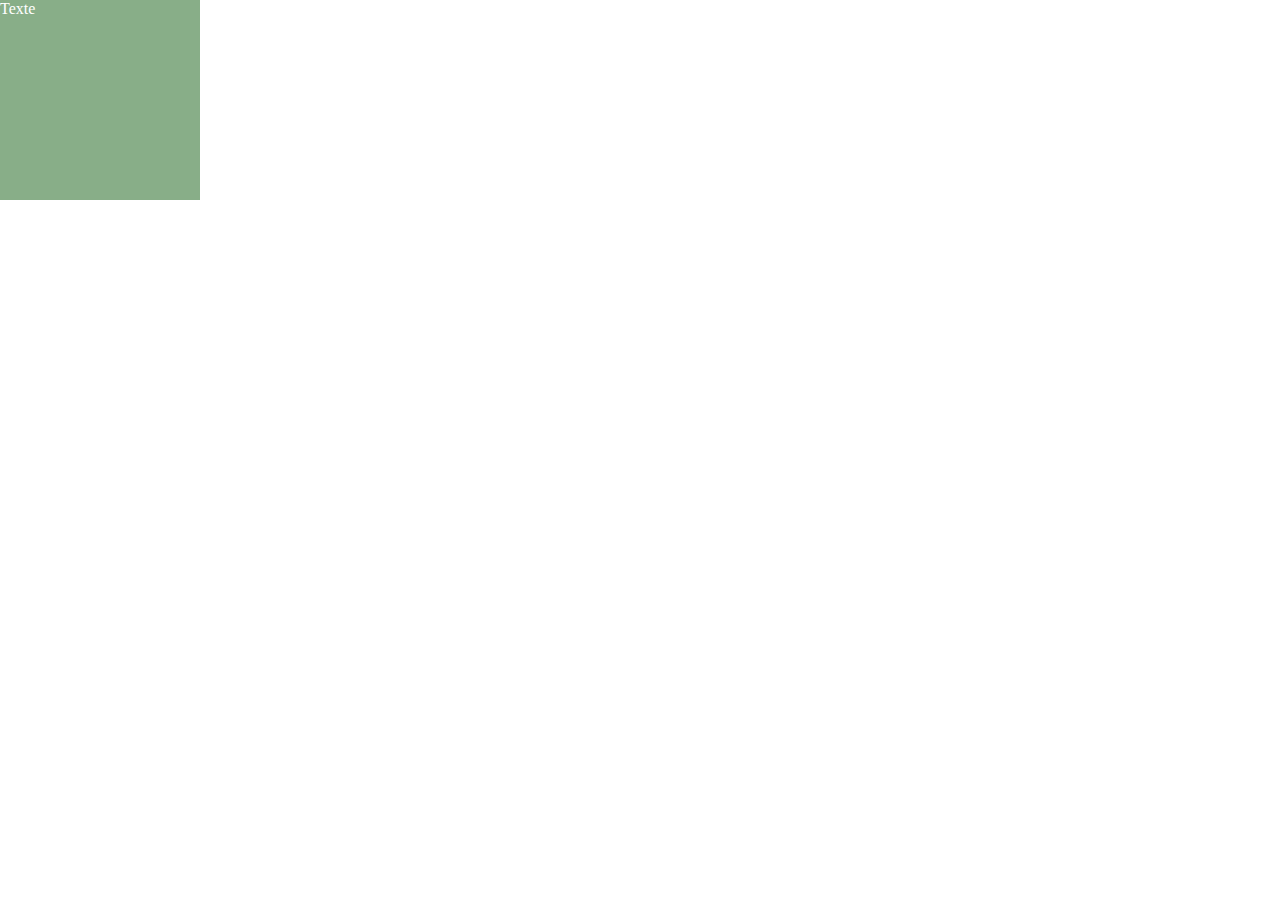
<file: Exo_01/index.html>
<!DOCTYPE html>
<html lang="en">
<head>
    <meta charset="UTF-8">
    <link href="CSS/styles.css" rel="stylesheet" type="text/css"/>
    <meta name="viewport" content="width=device-width, initial-scale=1.0">
    <title>exo_02</title>
</head>
<body>
    <div id="wrapper" class="wrapper">
        <div class="square">
            Texte
        </div>

    </div>
    <script src="JS/main.js"></script>
</body>
</html>
</file>
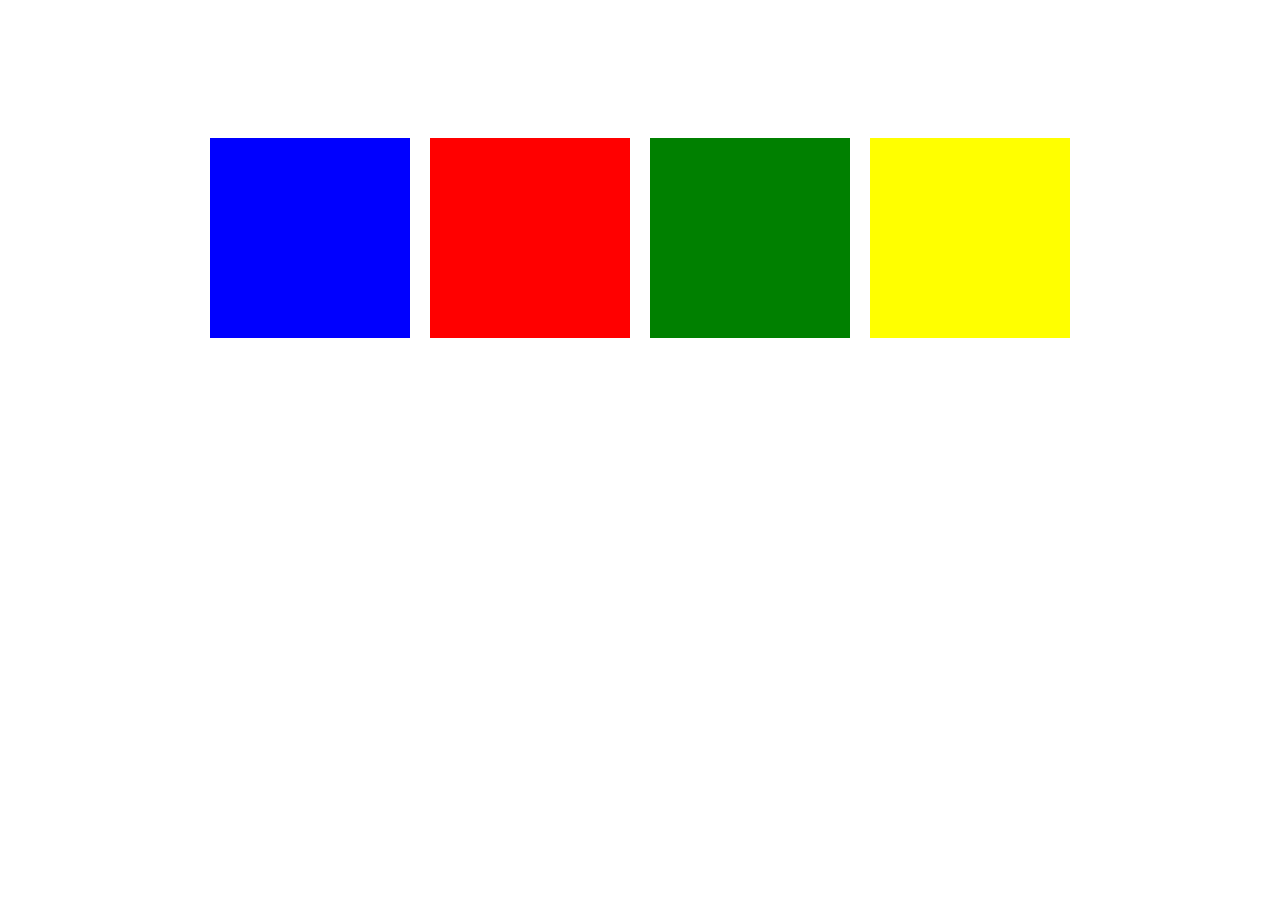
<file: Exo_02/index.html>
<!DOCTYPE html>
<html lang="en">
<head>
    <meta charset="UTF-8">
    <link href="CSS/styles.css" rel="stylesheet" type="text/css"/>
    <meta name="viewport" content="width=device-width, initial-scale=1.0">
    <title>exo_01</title>
</head>
<body>
    <div id="wrapper" class="wrapper">
        <div id="topSquares">
            <div class="square" id="topSquare1"></div>
            <div class="square" id="topSquare2"></div>
            <div class="square" id="topSquare3"></div>
            <div class="square" id="topSquare4"></div>
        </div>
        <div id="bottomSquares">
            <div class="square" id="bottomSquare"><p></p></div>
        </div>
    </div>
    <script src="JS/main.js"></script>
</body>
</html>
</file>
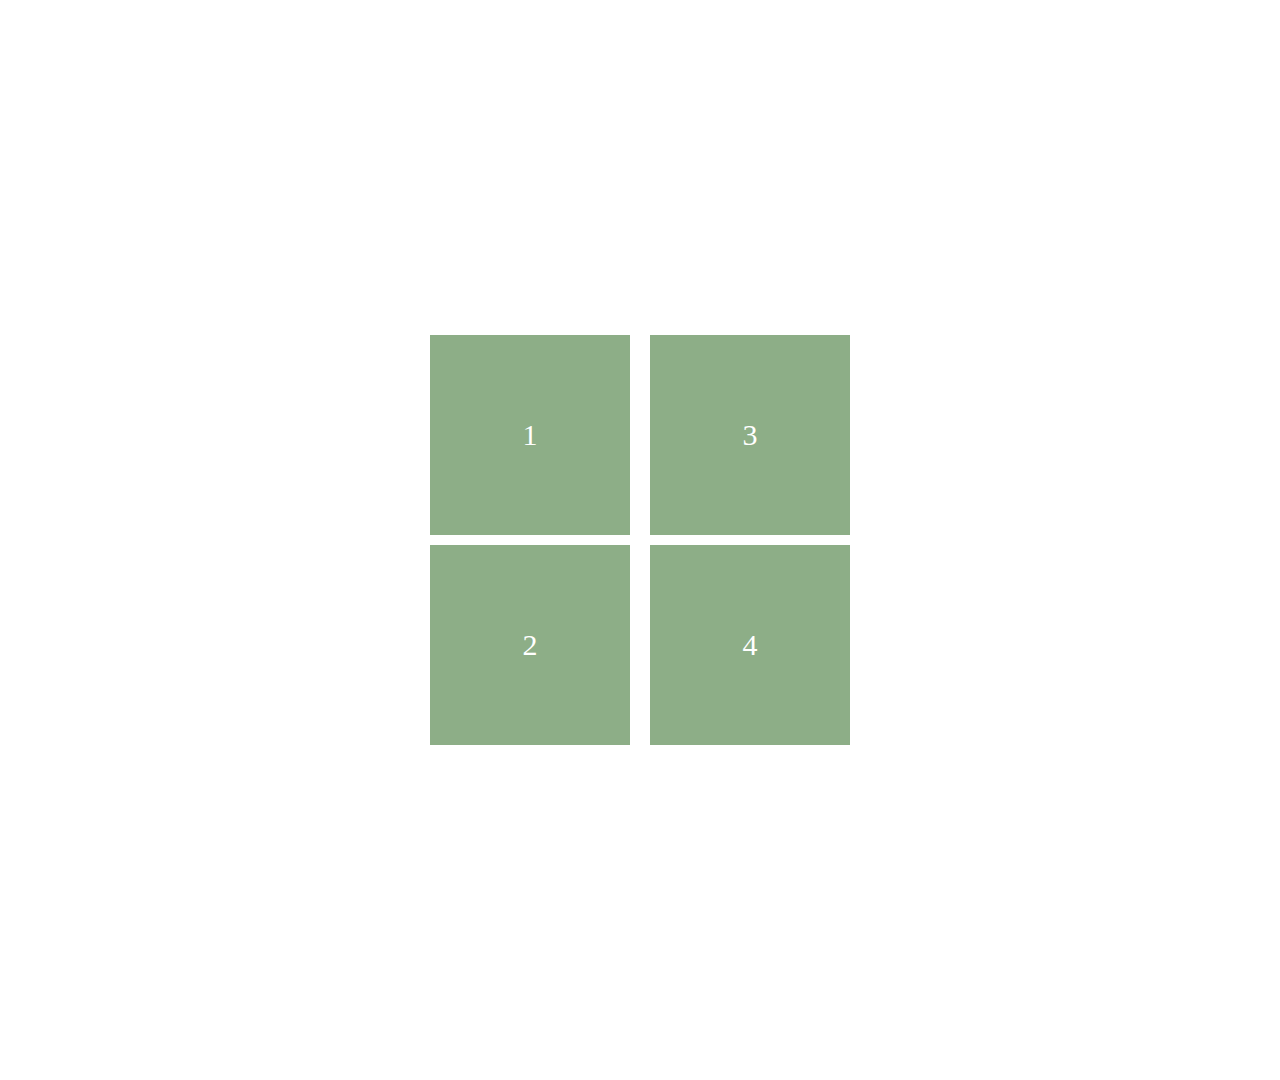
<file: Exo_03/index.html>
<!DOCTYPE html>
<html lang="en">
<head>
    <meta charset="UTF-8">
    <link href="CSS/styles.css" rel="stylesheet" type="text/css"/>
    <meta name="viewport" content="width=device-width, initial-scale=1.0">
    <title>exo_03</title>
</head>
<body>
    <div id="wrapper" class="wrapper">
        <div id="topSquare">
            <div class="square" id="topSquare1">1</div>
            <div class="square" id="topSquare2">2</div>
        </div>
        <div id="bottomSquare">
            <div class="square" id="topSquare3">3</div>
            <div class="square" id="topSquare4">4</div> 
        </div> 
    </div>
    <script src="JS/main.js"></script>
</body>
</html>
</file>
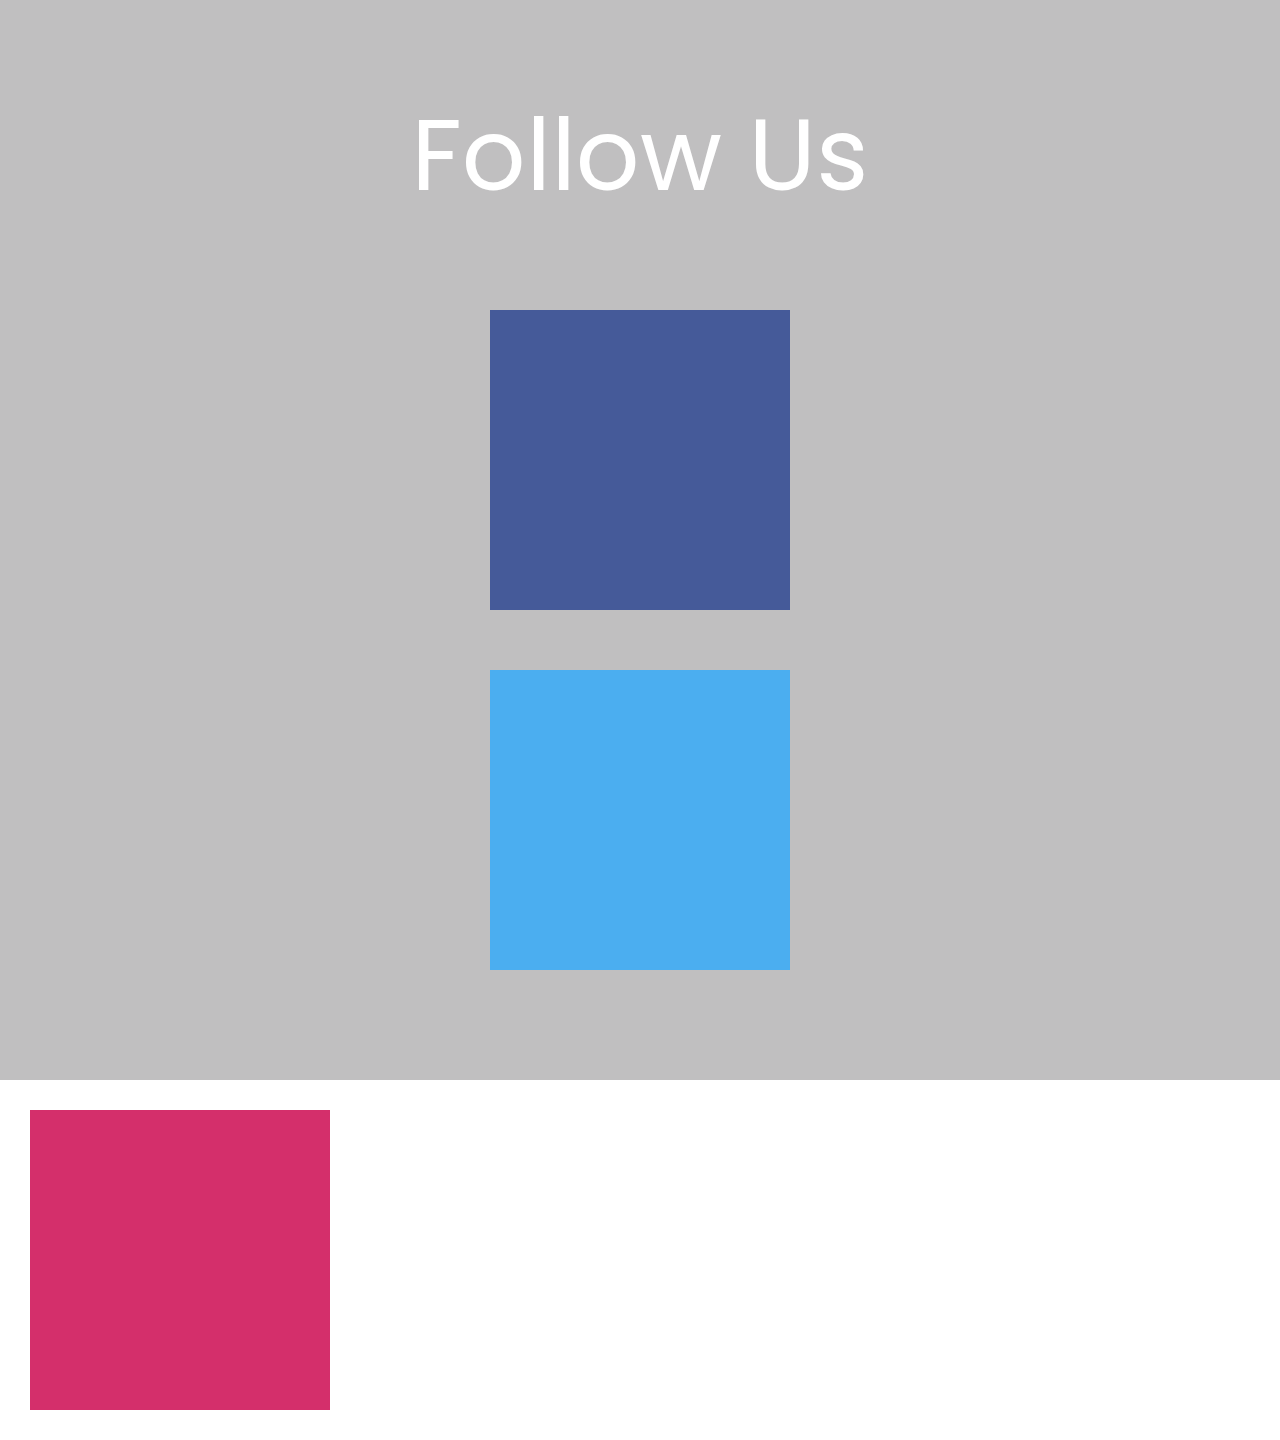
<file: Exo_04/index.html>
<!DOCTYPE html>
<html lang="en">
<head>
    <meta charset="UTF-8">
    <link href="CSS/styles.css" rel="stylesheet" type="text/css"/>
    <link rel="stylesheet" href="https://cdnjs.cloudflare.com/ajax/libs/font-awesome/6.5.1/css/all.min.css" integrity="sha512-DTOQO9RWCH3ppGqcWaEA1BIZOC6xxalwEsw9c2QQeAIftl+Vegovlnee1c9QX4TctnWMn13TZye+giMm8e2LwA==" crossorigin="anonymous" referrerpolicy="no-referrer" />
    <meta name="viewport" content="width=device-width, initial-scale=1.0">
    <title>exo_03</title>
</head>
<body>
    <div id="wrapper" class="wrapper">
        <p>Follow Us</p>
        <div id="squares">
            <div id="backgroundF">
                <div class="square" id="square1"><i class="fa-brands fa-facebook"></i></div>
            </div>
            </div id="backgroundT">
                <div class="square" id="square2"><i class="fa-brands fa-twitter"></i></div>
            </div>
            <div id="backgroundI">
                <div class="square" id="square3"><i class="fa-brands fa-instagram"></i></div>
            </div> 
            
        </div>
    </div>
    <script src="JS/main.js"></script>
</body>
</html>
</file>
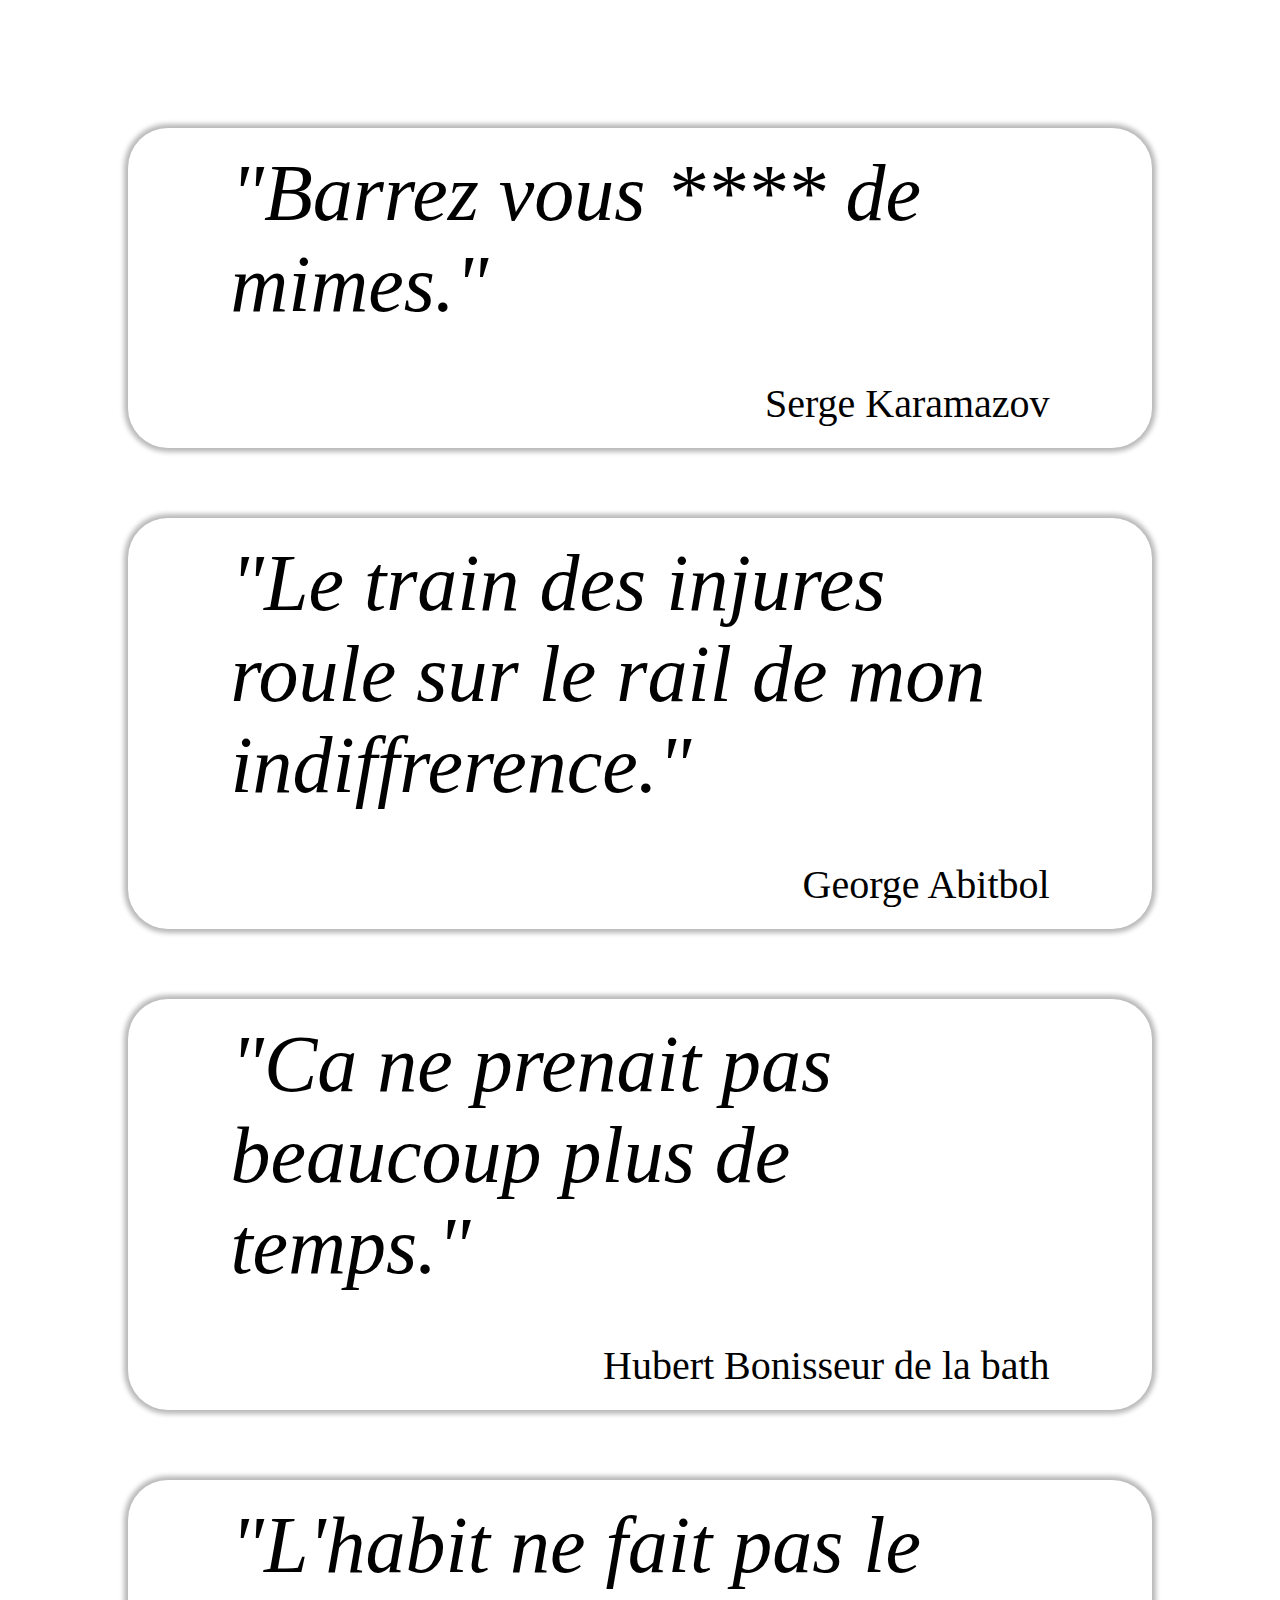
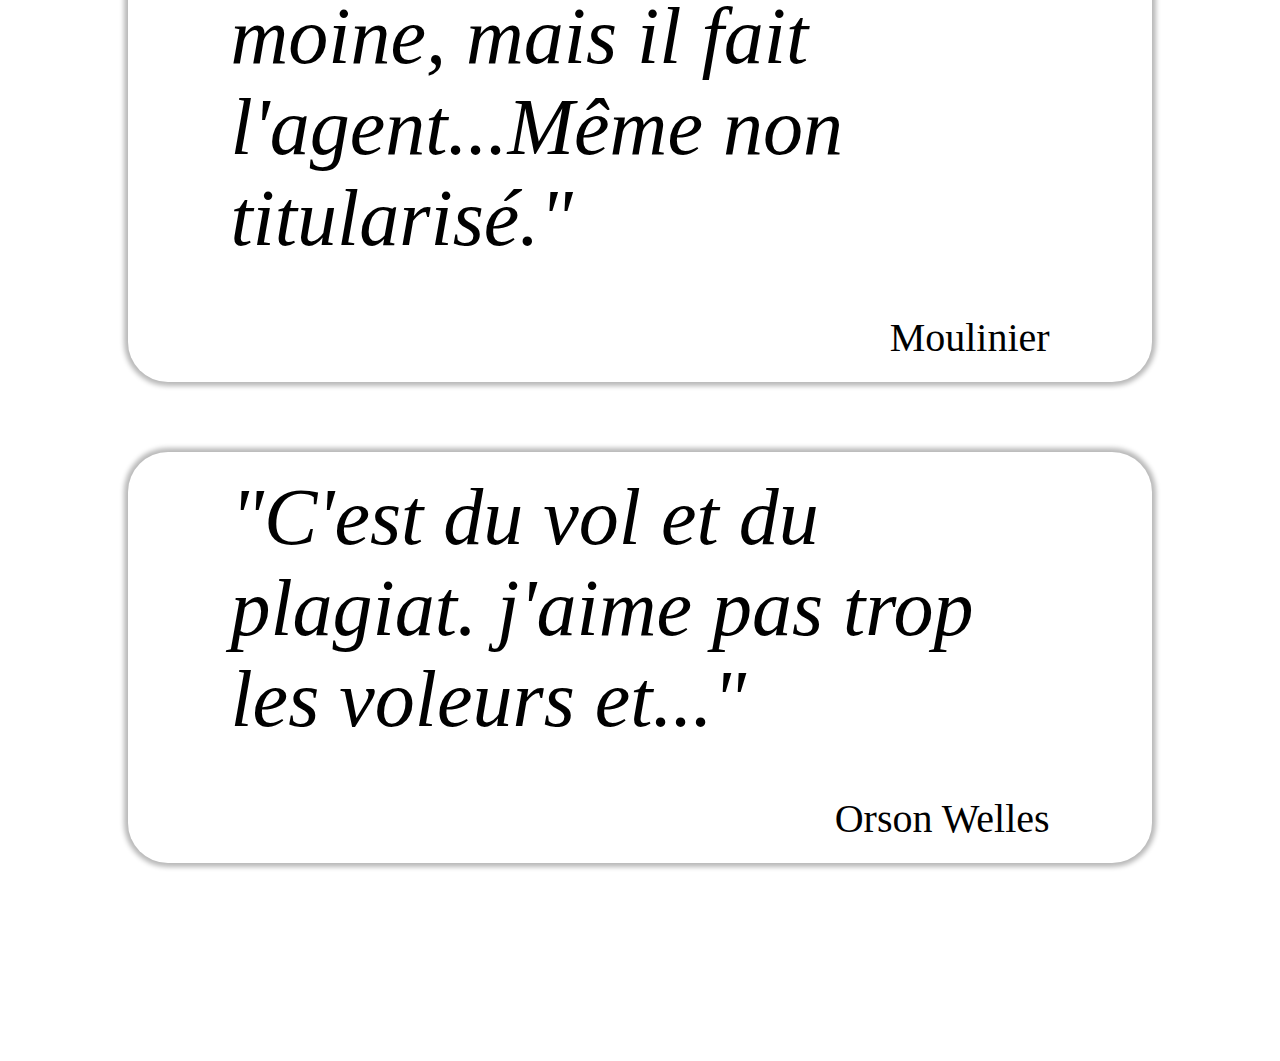
<file: Exo_05/index.html>
<!DOCTYPE html>
<html lang="en">
<head>
    <meta charset="UTF-8">
    <link href="CSS/styles.css" rel="stylesheet" type="text/css"/>
    <link rel="stylesheet" href="https://cdnjs.cloudflare.com/ajax/libs/font-awesome/6.5.1/css/all.min.css" integrity="sha512-DTOQO9RWCH3ppGqcWaEA1BIZOC6xxalwEsw9c2QQeAIftl+Vegovlnee1c9QX4TctnWMn13TZye+giMm8e2LwA==" crossorigin="anonymous" referrerpolicy="no-referrer" />
    <meta name="viewport" content="width=device-width, initial-scale=1.0">
    <title>exo_05</title>
</head>
<body>
    <div id="quotes-container"></div>
    <script src="JS/main.js"></script>
</body>
</html>
</file>
<file: Exo_01/CSS/styles.css>
* {
    box-sizing: border-box;
    margin: 0;
    padding: 0;
}





.square {
    background: rgb(136, 174, 136);
    color: rgb(255, 255, 255);
    height: 200px;
    width: 200px;
    display: flex;
}
</file>
<file: Exo_02/CSS/styles.css>
* {
    box-sizing: border-box;
    margin: 0;
    padding: 0;
}


#wrapper{
    display: flex;
    flex-direction: column;
    justify-content: center;
    margin: 10%;
}

.square{
    width: 200px;
    height: 200px;
    margin: 10px;
}


#topSquares{
    display: flex;
    justify-content: center;
}


#topSquare1 {
    background: blue;
    
}


#topSquare2 {
    background: red;
    
}


#topSquare3 {
    background: green;
    
}


#topSquare4 {
    background: yellow;
    
}


#topSquare{
    display: flex;
    justify-content: center;
    margin: 10%;
}




#bottomSquares{
    display: flex;
    justify-content: center;
}


#bottomSquare {
    background: white;
    display: flex;
    justify-content: center ;
    align-items: center;
}

p {
    font-size: 30px;
    color: white;
}
</file>
<file: Exo_03/CSS/styles.css>
* {
    box-sizing: border-box;
    margin: 0;
    padding: 0;
}


#wrapper{
    display: flex;
    flex-wrap: wrap;
    justify-content: center;
    align-items: center;
    width: 100vw;
    height: 1080px;
}


.square {
    display: flex;
    justify-content: center ;
    align-items: center;
    background-color: #8DAE87;
    font-size: 30px;
    color: white;
    width: 200px;
    height: 200px;
    margin: 10px;
    transition: all 0.3s ease-in-out;
    
}
</file>
<file: Exo_04/CSS/styles.css>
@import url('https://fonts.googleapis.com/css2?family=Poppins:wght@100;200;300;400;500;600;700;800;900&display=swap');

* {
    box-sizing: border-box;
    margin: 0;
    padding: 0;
    font-family: poppins;
}


#wrapper{
    display: flex;
    flex-direction: column;
    justify-content: center;
    align-items: center;
    background: #C0BFC0;
    width: 100vw;
    height: 1080px;
}


p{
    font-size: 100px;
    color: white;
    margin-bottom: 50px;
}

i {
    color: white;
}
#squares{
    display: flex;
    flex-direction: row;
}


.square {
    display: flex;
    justify-content: center ;
    align-items: center;
    font-size: 100px;
    color: white;
    width: 300px;
    height: 300px;
    margin: 30px;
    transition: all 0.3s ease-in-out;
    
}





#square1{
    background-color: #455a99;
    color: #455a99d5;
}

#square2{
    background-color: #4baef0;
    color:#4baef0a9 ;
}

#square3{
    background-color: #d42f6b;
    color: #d42f6bc2;
}
</file>
<file: Exo_05/CSS/styles.css>
* {
    box-sizing: border-box;
    margin: 0;
    padding: 0;
}


#quotes-container{
    display: flex;
    flex-direction: column;
    align-items: center;
    margin: 10%;
}

.quote {
    display: flex;
    flex-direction: column;
    justify-content: center;
    align-items: flex-end;
    margin-bottom: 70px;
    border-radius: 40px;
    box-shadow: 0px 0px 5px 4px rgba(0, 0, 0, 0.281); 
    /* width:fit-content ; */
    padding: 2% 10%;
}


p {
    font-size: 80px;
    font-style: italic;
    font-family: serif;
    margin-bottom: 50px;
}


span{
font-size: 40px;
}

i {
    box-sizing: content-box;
    position: relative;
    font-size: 60px;
    right: 95%;
    color:black;
    
}
.favorite {
    background-color: #ffeeba; /* Couleur de fond pour les citations favorites */
}
</file>
